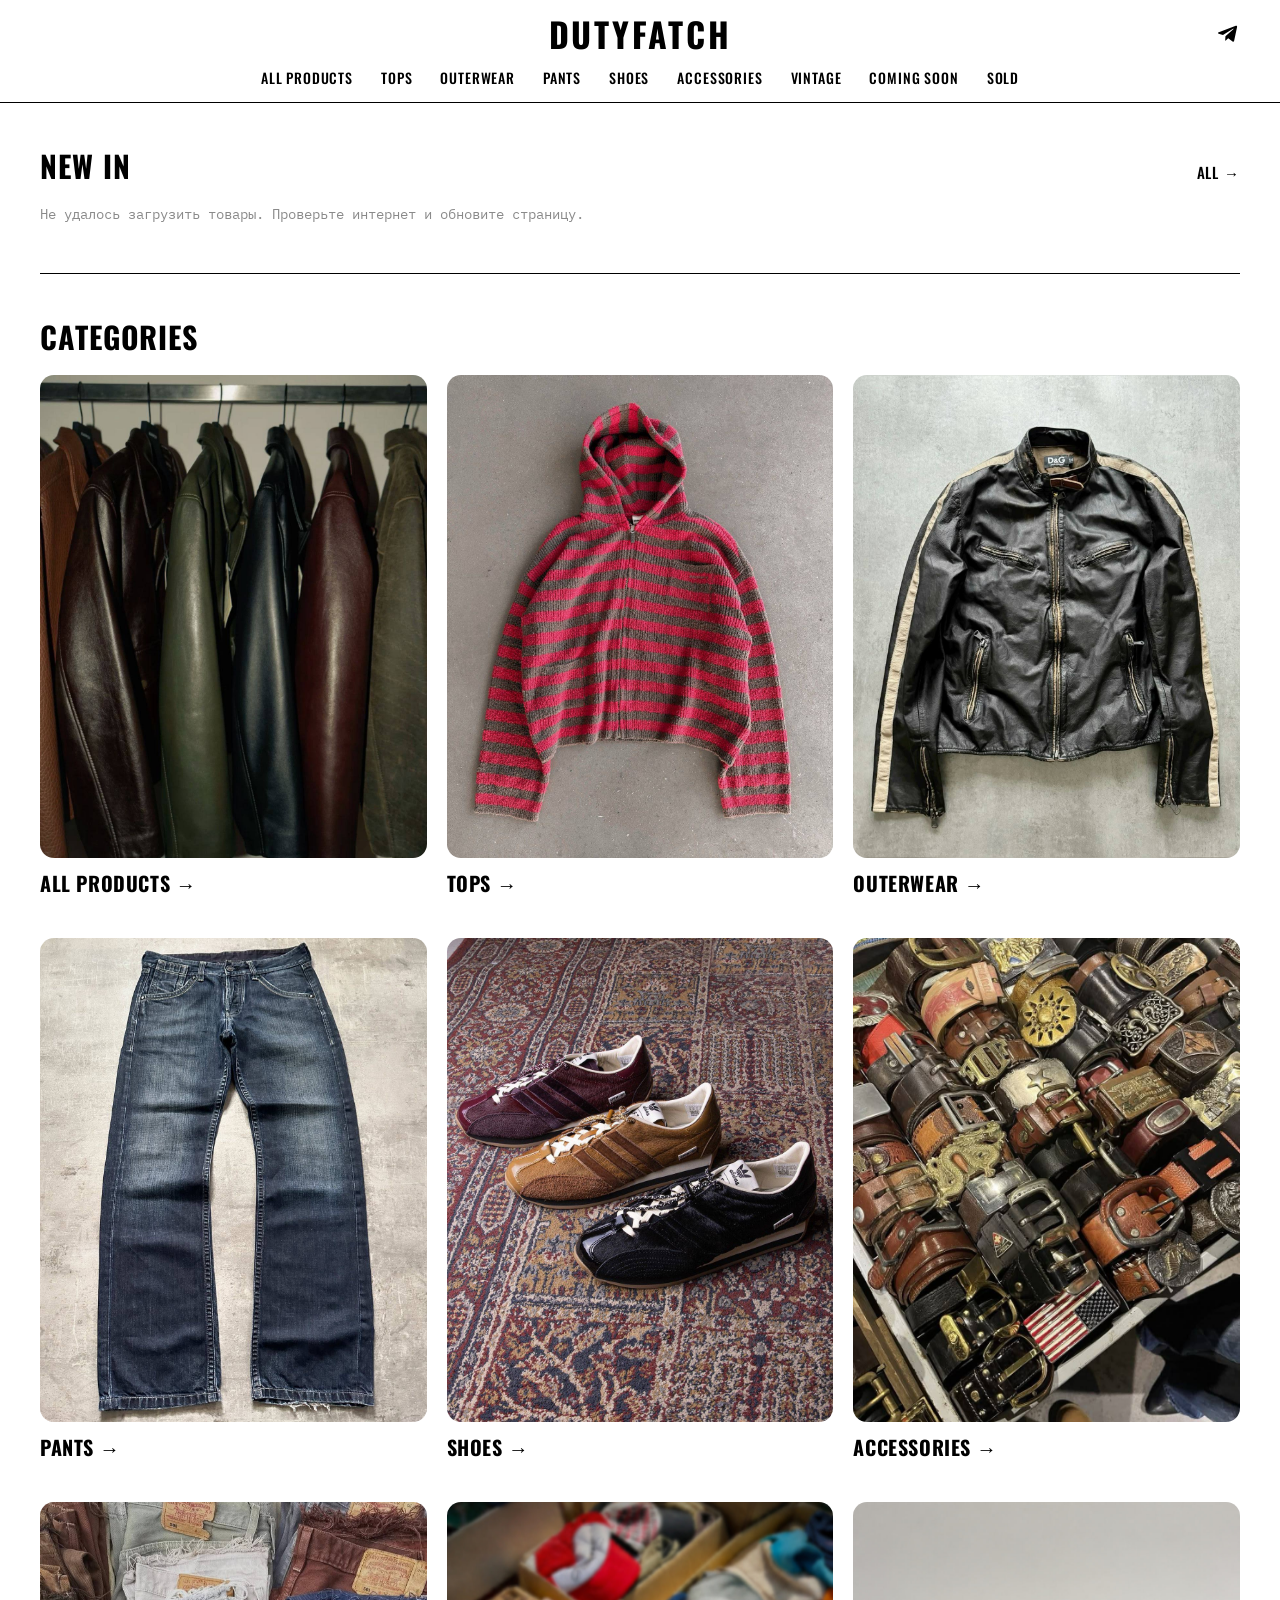
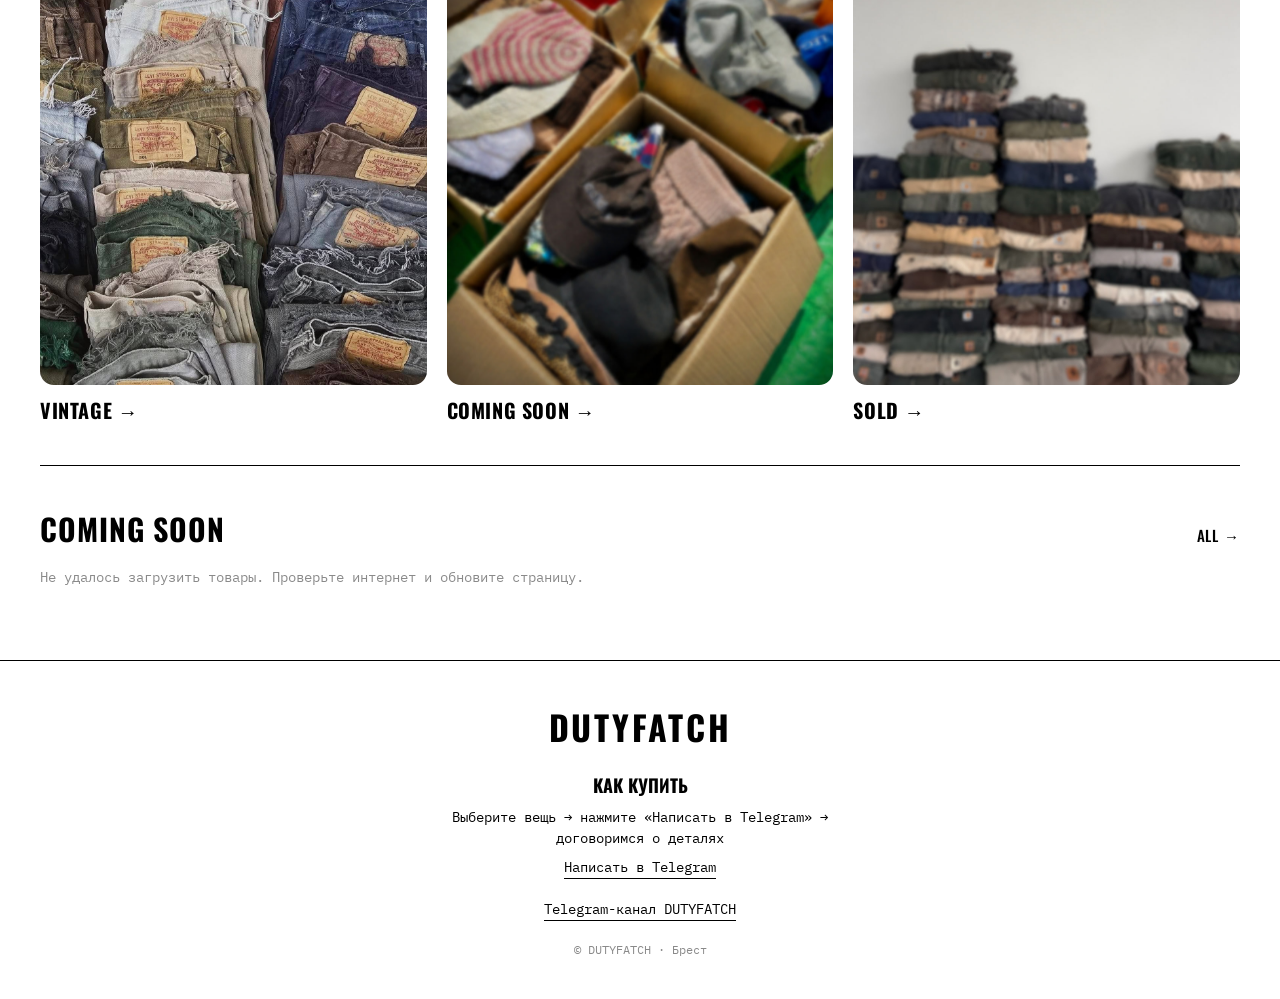
<file: index.html>
<!DOCTYPE html>
<html lang="ru">
<head>
  <meta charset="UTF-8">
  <!-- viewport нужен, чтобы на телефоне сайт не был «уменьшенной копией» компьютерной версии -->
  <meta name="viewport" content="width=device-width, initial-scale=1">
  <title>DUTYFATCH — винтажная одежда, Брест</title>
  <meta name="description" content="Винтажная одежда из Японии, Китая, Таиланда. Что в наличии и что едет.">

  <!-- Шрифты Google: Oswald (меню, заголовки) и IBM Plex Mono (товары, цены, текст) -->
  <link rel="preconnect" href="https://fonts.googleapis.com">
  <link rel="preconnect" href="https://fonts.gstatic.com" crossorigin>
  <link href="https://fonts.googleapis.com/css2?family=IBM+Plex+Mono:wght@400;500&family=Oswald:wght@500;700&display=swap" rel="stylesheet">

  <!-- Иконка во вкладке браузера и на экране телефона -->
  <link rel="icon" href="images/favicon.svg" type="image/svg+xml">
  <link rel="apple-touch-icon" href="images/apple-touch-icon.png">

  <link rel="stylesheet" href="css/style.css">
</head>
<body>

  <!-- Сюда common.js вставит шапку и выезжающее меню -->
  <div id="site-header"></div>

  <main class="main">

    <!-- 1. Новые поступления (в наличии) -->
    <section class="section">
      <div class="section__head">
        <h2 class="section__title">NEW IN</h2>
        <a class="section__more" href="catalog.html?cat=all">ALL →</a>
      </div>
      <div class="carousel" id="new-in"><p class="message">Загрузка…</p></div>
    </section>

    <!-- 2. Плитки категорий -->
    <section class="section">
      <div class="section__head">
        <h2 class="section__title">CATEGORIES</h2>
      </div>
      <div class="tiles" id="category-tiles"></div>
    </section>

    <!-- 3. Товары в пути -->
    <section class="section">
      <div class="section__head">
        <h2 class="section__title">COMING SOON</h2>
        <a class="section__more" href="catalog.html?cat=coming">ALL →</a>
      </div>
      <div class="carousel" id="coming-soon"><p class="message">Загрузка…</p></div>
    </section>

  </main>

  <!-- Сюда common.js вставит подвал -->
  <div id="site-footer"></div>

  <!-- Порядок важен: данные → общие функции → код главной -->
  <script src="js/data.js"></script>
  <script src="js/common.js"></script>
  <script src="js/home.js"></script>
</body>
</html>
</file>
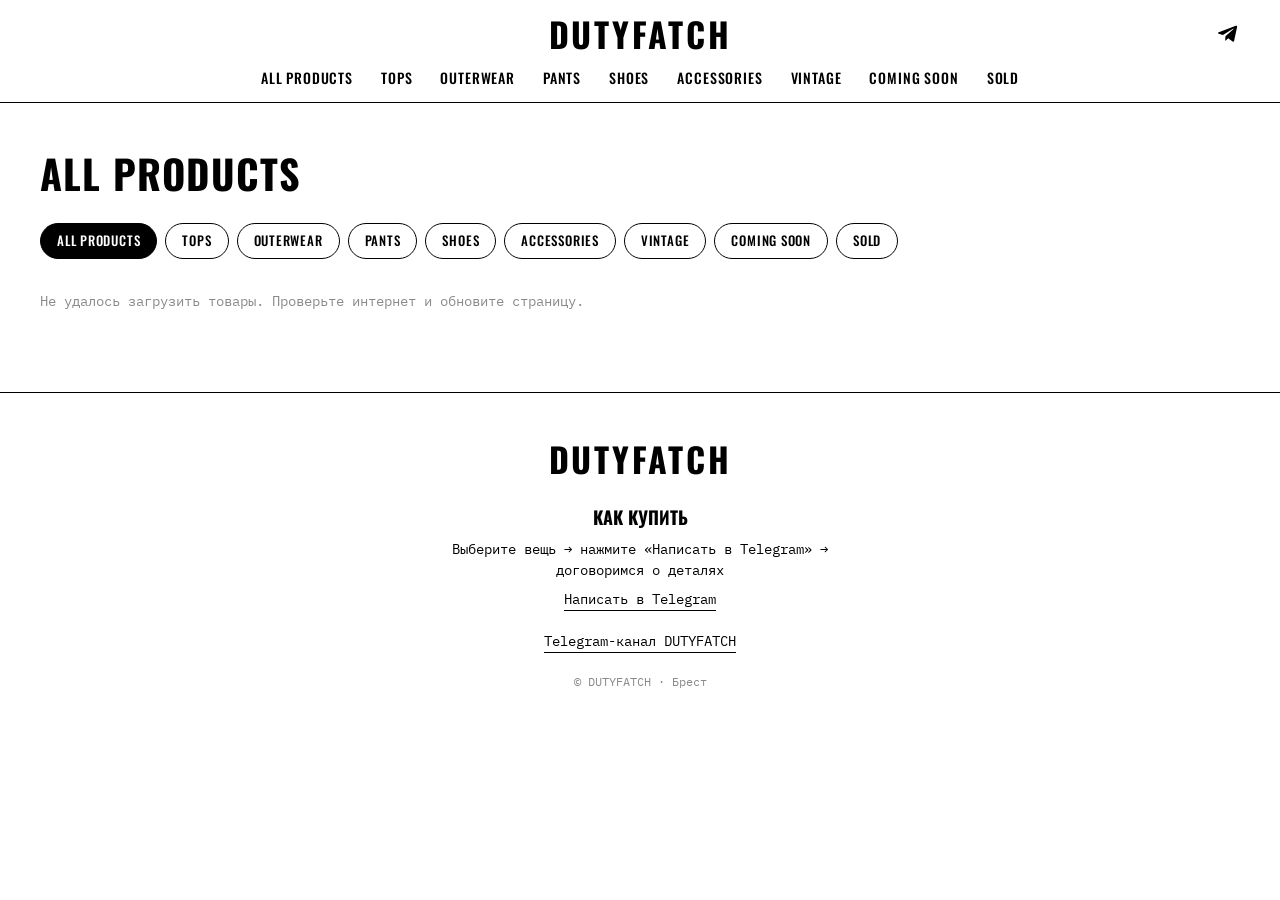
<file: catalog.html>
<!DOCTYPE html>
<html lang="ru">
<head>
  <meta charset="UTF-8">
  <meta name="viewport" content="width=device-width, initial-scale=1">
  <!-- Заголовок вкладки catalog.js заменит на название категории -->
  <title>CATALOG — DUTYFATCH</title>
  <meta name="description" content="Каталог винтажной одежды DUTYFATCH: что в наличии и что едет.">

  <link rel="preconnect" href="https://fonts.googleapis.com">
  <link rel="preconnect" href="https://fonts.gstatic.com" crossorigin>
  <link href="https://fonts.googleapis.com/css2?family=IBM+Plex+Mono:wght@400;500&family=Oswald:wght@500;700&display=swap" rel="stylesheet">

  <!-- Иконка во вкладке браузера и на экране телефона -->
  <link rel="icon" href="images/favicon.svg" type="image/svg+xml">
  <link rel="apple-touch-icon" href="images/apple-touch-icon.png">

  <link rel="stylesheet" href="css/style.css">
</head>
<body>

  <div id="site-header"></div>

  <main class="main">
    <section class="catalog">
      <!-- Название категории слева, количество вещей справа -->
      <div class="catalog__head">
        <h1 class="catalog__title" id="catalog-title"></h1>
        <span class="catalog__count" id="catalog-count"></span>
      </div>

      <!-- Кнопки категорий (на телефоне листаются вбок) -->
      <nav class="cat-tabs" id="cat-tabs" aria-label="Категории"></nav>

      <!-- Сетка карточек -->
      <div class="grid" id="catalog-grid"><p class="message">Загрузка…</p></div>
    </section>
  </main>

  <div id="site-footer"></div>

  <!-- Порядок важен: данные → общие функции → код каталога -->
  <script src="js/data.js"></script>
  <script src="js/common.js"></script>
  <script src="js/catalog.js"></script>
</body>
</html>
</file>
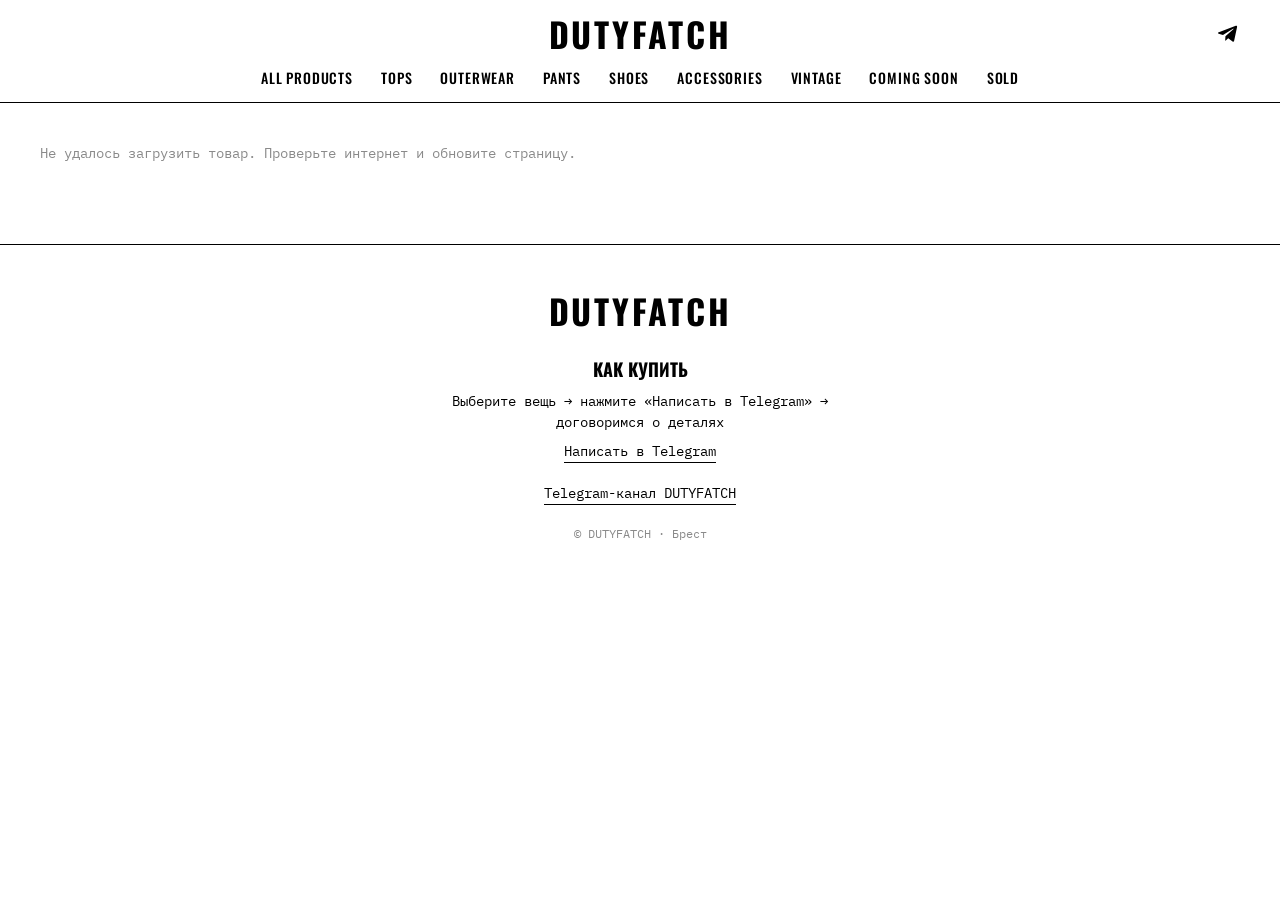
<file: product.html>
<!DOCTYPE html>
<html lang="ru">
<head>
  <meta charset="UTF-8">
  <meta name="viewport" content="width=device-width, initial-scale=1">
  <!-- Заголовок вкладки product.js заменит на бренд и название вещи -->
  <title>DUTYFATCH</title>
  <meta name="description" content="Винтажная одежда DUTYFATCH: фото, размер и замеры вещи.">

  <!-- Здесь у IBM Plex Mono есть ещё жирный 700 — для бренда и цены -->
  <link rel="preconnect" href="https://fonts.googleapis.com">
  <link rel="preconnect" href="https://fonts.gstatic.com" crossorigin>
  <link href="https://fonts.googleapis.com/css2?family=IBM+Plex+Mono:wght@400;500;700&family=Oswald:wght@500;700&display=swap" rel="stylesheet">

  <!-- Иконка во вкладке браузера и на экране телефона -->
  <link rel="icon" href="images/favicon.svg" type="image/svg+xml">
  <link rel="apple-touch-icon" href="images/apple-touch-icon.png">

  <link rel="stylesheet" href="css/style.css">
</head>
<body>

  <div id="site-header"></div>

  <main class="main">
    <!-- Фото и информация о вещи: product.js заполнит после загрузки таблицы -->
    <section class="product" id="product">
      <p class="message">Загрузка…</p>
    </section>

    <!-- Похожие вещи. Скрыты, пока товар не загрузился -->
    <section class="section more" id="more-pickups" hidden>
      <div class="section__head">
        <h2 class="section__title">MORE PICKUPS</h2>
        <a class="section__more" id="more-link" href="catalog.html?cat=all">ALL →</a>
      </div>
      <div class="carousel" id="more-carousel"></div>
    </section>
  </main>

  <div id="site-footer"></div>

  <!-- Окно замеров. Закрытие: крестик, клик по затемнению, Esc -->
  <div class="measure" id="measure" hidden>
    <div class="measure__panel" role="dialog" aria-modal="true" aria-labelledby="measure-title">
      <div class="measure__head">
        <h2 class="measure__title" id="measure-title"></h2>
        <button class="icon-btn measure__close" type="button" aria-label="Закрыть замеры">
          <svg width="24" height="24" viewBox="0 0 24 24" fill="none" stroke="currentColor" stroke-width="1.5" aria-hidden="true">
            <path d="M5 5l14 14M19 5L5 19" />
          </svg>
        </button>
      </div>
      <!-- Фото и таблицу product.js вставит под выбранный размер -->
      <div class="measure__body" id="measure-body"></div>
    </div>
  </div>

  <!-- Фото на весь экран, поверх окна замеров. Закрытие: крестик, клик по фону, Esc -->
  <div class="lightbox" id="lightbox" hidden role="dialog" aria-modal="true" aria-label="Фото на весь экран">
    <button class="icon-btn lightbox__close" type="button" aria-label="Закрыть фото">
      <svg width="24" height="24" viewBox="0 0 24 24" fill="none" stroke="currentColor" stroke-width="1.5" aria-hidden="true">
        <path d="M5 5l14 14M19 5L5 19" />
      </svg>
    </button>
    <!-- src подставит product.js при открытии. Без lazy: фото нужно сразу -->
    <img class="lightbox__img" id="lightbox-img" alt="">
  </div>

  <!-- Порядок важен: данные → общие функции → код страницы товара -->
  <script src="js/data.js"></script>
  <script src="js/common.js"></script>
  <script src="js/product.js"></script>
</body>
</html>
</file>
<file: css/style.css>
:root {
  --bg: #ffffff;          
  --text: #000000;        
  --muted: #8a8a8a;       
  --line: #000000;        
  --placeholder: #e9e9e9; 
  --overlay: rgba(0, 0, 0, 0.4); 

  --font-head: "Oswald", "Arial Narrow", sans-serif;  
  --font-mono: "IBM Plex Mono", "Courier New", monospace; 
  --gutter: 16px;         
  --radius-card: 8px;     
  --radius-tile: 14px;    
  --radius-photo: 14px;  
  --radius-btn: 8px;     
}


* {
  box-sizing: border-box; 
}

body {
  margin: 0;
  background: var(--bg);
  color: var(--text);
  font-family: var(--font-mono);
  font-size: 14px;
  line-height: 1.5;
  
  overflow-wrap: anywhere;
}


body.no-scroll {
  overflow: hidden;
}

a {
  color: inherit;
  text-decoration: none;
}

h1, h2, h3, p {
  margin: 0;
}

img {
  display: block;
  max-width: 100%;
}


.header {
  position: sticky; /* шапка «прилипает» к верху при прокрутке */
  top: 0;
  z-index: 10;
  background: var(--bg);
  border-bottom: 1px solid var(--line);
}

/* Три колонки: бургер | логотип | Telegram */
.header__bar {
  display: grid;
  grid-template-columns: 44px 1fr 44px;
  align-items: center;
  padding: 8px calc(var(--gutter) - 10px); /* -10px: у кнопок свои поля */
}

.icon-btn {
  display: flex;
  align-items: center;
  justify-content: center;
  width: 44px;
  height: 44px;
  padding: 0;
  border: none;
  background: none;
  color: var(--text);
  cursor: pointer;
}

.icon-btn:hover {
  opacity: 0.6;
}

.logo {
  font-family: var(--font-head);
  font-size: 24px;
  font-weight: 700;
  letter-spacing: 0.08em;
  text-align: center;
  text-transform: uppercase;
}

/* Строка категорий на телефоне спрятана — там бургер */
.header__nav {
  display: none;
}

.header__nav a {
  font-family: var(--font-head);
  font-size: 14px;
  font-weight: 500;
  letter-spacing: 0.06em;
  text-transform: uppercase;
}

.header__nav a:hover {
  text-decoration: underline;
  text-underline-offset: 4px;
}

/* ===== Выезжающее меню (телефон) ===== */
.drawer {
  position: fixed;
  inset: 0; /* на весь экран */
  z-index: 100;
  visibility: hidden; /* закрытое меню не ловит клики и Tab */
  transition: visibility 0s 0.3s; /* прячем после окончания анимации */
}

.drawer.is-open {
  visibility: visible;
  transition-delay: 0s;
}

.drawer__overlay {
  position: absolute;
  inset: 0;
  background: var(--overlay);
  opacity: 0;
  transition: opacity 0.3s;
}

.drawer.is-open .drawer__overlay {
  opacity: 1;
}

.drawer__panel {
  position: absolute;
  top: 0;
  bottom: 0;
  left: 0;
  width: min(320px, 85vw);
  padding: 8px var(--gutter) 32px;
  overflow-y: auto;
  background: var(--bg);
  border-right: 1px solid var(--line);
  transform: translateX(-100%); /* спрятано за левым краем */
  transition: transform 0.3s;
}

.drawer.is-open .drawer__panel {
  transform: translateX(0);
}

.drawer__close {
  margin-left: -10px;
}

.drawer__links {
  display: flex;
  flex-direction: column;
  margin-top: 8px;
}

.drawer__links a {
  padding: 12px 0;
  border-bottom: 1px solid var(--line);
  font-family: var(--font-head);
  font-size: 20px;
  font-weight: 700;
  letter-spacing: 0.04em;
  text-transform: uppercase;
}

/* ===== Основная часть ===== */
.main {
  max-width: 1440px;
  margin: 0 auto;
  padding: 0 var(--gutter);
}

.section {
  padding: 28px 0;
}

/* Тонкая линия между разделами */
.section + .section {
  border-top: 1px solid var(--line);
}

/* Заголовок раздела слева, ссылка «ALL →» справа */
.section__head {
  display: flex;
  justify-content: space-between;
  align-items: baseline;
  margin-bottom: 16px;
}

.section__title {
  font-family: var(--font-head);
  font-size: 24px;
  font-weight: 700;
  letter-spacing: 0.03em;
  text-transform: uppercase;
}

.section__more {
  font-family: var(--font-head);
  font-size: 15px;
  font-weight: 500;
  letter-spacing: 0.06em;
}

.section__more:hover {
  text-decoration: underline;
  text-underline-offset: 4px;
}

/* Сообщения: «пусто», ошибки */
.message {
  color: var(--muted);
}

/* ===== Карусель ===== */
.carousel {
  display: flex;
  gap: 12px;
  /* Растягиваем ленту до краёв экрана, а отступ даём изнутри */
  margin: 0 calc(-1 * var(--gutter));
  padding: 0 var(--gutter) 8px;
  overflow-x: auto;
  scroll-snap-type: x mandatory; /* при свайпе карточка «защёлкивается» */
  scroll-padding: 0 var(--gutter);
  scrollbar-width: thin;
}

/* На телефоне видно 2 карточки и край третьей — понятно, что можно листать */
.carousel > .card {
  flex: 0 0 42%;
  scroll-snap-align: start;
}

.carousel > .message {
  padding: 0;
}

/* ===== Карточка товара ===== */
.card {
  display: block;
}

.card__photo {
  position: relative; /* чтобы плашку статуса поставить в угол */
  aspect-ratio: 3 / 4;
  overflow: hidden;
  border-radius: var(--radius-card);
  background: var(--placeholder);
}

.card__photo img {
  width: 100%;
  height: 100%;
  object-fit: cover; /* фото заполняет рамку без искажений */
}

.card__brand {
  margin-top: 8px;
  color: var(--muted);
  font-size: 11px;
  text-transform: uppercase;
}

.card__name,
.card__price {
  font-family: var(--font-mono);
  font-size: 13px;
  font-weight: 500;
  text-transform: uppercase;
}

.card__name {
  margin-top: 2px;
}

/* Плашка статуса в левом нижнем углу фото */
.badge {
  position: absolute;
  left: 8px;
  bottom: 8px;
  padding: 2px 8px;
  border: 1px solid var(--line);
  border-radius: 4px;
  background: var(--bg);
  color: var(--text);
  font-size: 11px;
  line-height: 1.4;
}

/* ===== Плашка ORIGINAL: рамка, как у плашки статуса, только меньше ===== */
.mark {
  display: inline-block;
  padding: 1px 6px;
  border: 1px solid var(--line);
  border-radius: 4px;
  background: var(--bg);
  color: var(--text);
  font-family: var(--font-mono);
  font-size: 10px;
  font-weight: 500;
  line-height: 1.4;
  letter-spacing: 0.04em;
}

/* На карточке — в левом верхнем углу фото (статус — в левом нижнем) */
.card__photo > .mark {
  position: absolute;
  top: 8px;
  left: 8px;
}

/* На странице товара — строкой под названием */
.product__marks {
  display: flex;
  flex-wrap: wrap;
  align-items: center;
  gap: 8px;
  margin-top: 8px;
}

.product__marks .mark {
  font-size: 11px;
}

/* «Ожидается: …» под ценой у едущих вещей */
.card__eta {
  margin-top: 2px;
  font-size: 12px;
}

/* Проданное: фото серое и полупрозрачное */
.card--sold .card__photo img {
  filter: grayscale(1);
  opacity: 0.5;
}

/* Надпись «SOLD» ровно по центру фото: белая плашка с тонкой рамкой */
.card__sold {
  position: absolute;
  top: 50%;
  left: 50%;
  transform: translate(-50%, -50%);
  /* слева на 0.24em больше — компенсирует отступ после последней буквы */
  padding: 6px 14px 6px calc(14px + 0.24em);
  border: 1px solid var(--line);
  background: var(--bg);
  color: var(--text);
  font-family: var(--font-head);
  font-size: 13px;
  font-weight: 500;
  line-height: 1;
  letter-spacing: 0.24em;
  white-space: nowrap; /* никогда не переносить на вторую строку */
}

/* Ссылка внутри сообщения («Telegram-канал») */
.message a {
  color: var(--text);
  border-bottom: 1px solid var(--line);
}

/* ===== Каталог ===== */
.catalog {
  padding: 24px 0 40px;
}

/* Название слева, «12 ITEMS» справа */
.catalog__head {
  display: flex;
  justify-content: space-between;
  align-items: baseline;
  gap: 16px;
}

.catalog__title {
  font-family: var(--font-head);
  font-size: 28px;
  font-weight: 700;
  letter-spacing: 0.03em;
  text-transform: uppercase;
}

.catalog__count {
  flex: none; /* не сжимается, если название длинное */
  font-family: var(--font-head);
  font-size: 14px;
  font-weight: 500;
  letter-spacing: 0.06em;
}

/* Строка кнопок: на телефоне листается вбок, как карусель */
.cat-tabs {
  position: relative; /* от неё считается offsetLeft кнопок в catalog.js */
  display: flex;
  gap: 8px;
  margin: 16px calc(-1 * var(--gutter)) 24px;
  padding: 0 var(--gutter);
  overflow-x: auto;
  scrollbar-width: none; /* полосу прокрутки прячем — листают пальцем */
}

.cat-tabs::-webkit-scrollbar {
  display: none;
}

.cat-tab {
  flex: none; /* кнопки не сжимаются, лишнее уходит вбок */
  padding: 9px 16px;
  border: 1px solid var(--line);
  border-radius: 999px;
  font-family: var(--font-head);
  font-size: 13px;
  font-weight: 500;
  line-height: 1.2;
  letter-spacing: 0.06em;
  text-transform: uppercase;
  white-space: nowrap;
}

.cat-tab:hover {
  text-decoration: underline;
  text-underline-offset: 3px;
}

/* Активная категория залита чёрным */
.cat-tab.is-active {
  background: var(--text);
  color: var(--bg);
  text-decoration: none;
}

/* Сетка карточек: 2 колонки на телефоне */
.grid {
  display: grid;
  grid-template-columns: repeat(2, minmax(0, 1fr)); /* minmax — длинное название не растянет колонку */
  gap: 28px 12px;
}

/* Сообщение («Загрузка…», «Пока пусто») — на всю ширину сетки */
.grid > .message {
  grid-column: 1 / -1;
}

/* ===== Плитки категорий ===== */
.tiles {
  display: grid;
  grid-template-columns: repeat(2, 1fr); /* 2 колонки на телефоне */
  gap: 24px 12px;
}

.tile__photo {
  aspect-ratio: 4 / 5;
  overflow: hidden;
  border-radius: var(--radius-tile);
  background: var(--placeholder);
}

.tile__photo img {
  width: 100%;
  height: 100%;
  object-fit: cover;
  transition: transform 0.4s;
}

.tile:hover .tile__photo img {
  transform: scale(1.03);
}

.tile__name {
  display: block;
  margin-top: 10px;
  font-family: var(--font-head);
  font-size: 16px;
  font-weight: 700;
  letter-spacing: 0.03em;
  text-transform: uppercase;
}

/* ===== Подвал ===== */
.footer {
  display: flex;
  flex-direction: column;
  align-items: center;
  gap: 20px;
  margin-top: 24px;
  padding: 40px var(--gutter);
  border-top: 1px solid var(--line);
  text-align: center;
}

.footer__how {
  display: flex;
  flex-direction: column;
  align-items: center;
  gap: 8px;
  max-width: 420px;
}

.footer__title {
  font-family: var(--font-head);
  font-size: 18px;
  font-weight: 700;
  text-transform: uppercase;
}

.footer__link {
  border-bottom: 1px solid var(--line);
}

.footer__link:hover {
  opacity: 0.6;
}

.footer__copy {
  color: var(--muted);
  font-size: 12px;
}

/* ===== Страница товара ===== */
.product {
  padding: 16px 0 40px;
}

/* --- Фото --- */
.gallery__main {
  position: relative; /* чтобы поставить лупу в угол */
}

/* Лента больших фото: листается свайпом и «защёлкивается» на фото */
.gallery__track {
  position: relative; /* от неё считается offsetLeft фото в product.js */
  display: flex;
  gap: 8px;
  /* На телефоне лента до правого края экрана — там выглядывает следующее фото */
  margin-right: calc(-1 * var(--gutter));
  padding-right: var(--gutter);
  overflow-x: auto;
  scroll-snap-type: x mandatory;
  scrollbar-width: none; /* полосу прокрутки прячем — листают пальцем */
}

.gallery__track::-webkit-scrollbar {
  display: none;
}

/* 86% ширины — справа виден край следующего фото */
.gallery__slide {
  flex: 0 0 86%;
  aspect-ratio: 3 / 4;
  overflow: hidden;
  border-radius: var(--radius-photo);
  background: var(--placeholder);
  scroll-snap-align: start;
}

/* Одно фото — на всю ширину, листать нечего */
.gallery--single .gallery__slide {
  flex-basis: 100%;
}

.gallery__slide img {
  width: 100%;
  height: 100%;
  object-fit: cover;
}

/* Фото нет — серая заглушка */
.gallery__empty {
  aspect-ratio: 3 / 4;
  border-radius: var(--radius-photo);
  background: var(--placeholder);
}

/* Круглая кнопка-лупа в левом верхнем углу */
.gallery__zoom {
  position: absolute;
  top: 12px;
  left: 12px;
  display: flex;
  align-items: center;
  justify-content: center;
  width: 40px;
  height: 40px;
  padding: 0;
  border: 1px solid var(--line);
  border-radius: 50%;
  background: var(--bg);
  color: var(--text);
  cursor: pointer;
}

.gallery__zoom:hover {
  background: var(--text);
  color: var(--bg);
}

/* Ряд миниатюр со стрелками по бокам */
.gallery__nav {
  display: flex;
  align-items: center;
  gap: 4px;
  margin-top: 10px;
}

.gallery__arrow {
  flex: none;
  display: flex;
  align-items: center;
  justify-content: center;
  width: 32px;
  height: 44px;
  padding: 0;
  border: none;
  background: none;
  color: var(--text);
  cursor: pointer;
}

/* На первом/последнем фото стрелка бледная и не нажимается */
.gallery__arrow:disabled {
  opacity: 0.25;
  cursor: default;
}

.gallery__thumbs {
  position: relative; /* от него считается offsetLeft миниатюр */
  flex: 1;
  display: flex;
  gap: 8px;
  overflow-x: auto;
  scrollbar-width: none;
}

.gallery__thumbs::-webkit-scrollbar {
  display: none;
}

.gallery__thumb {
  flex: 0 0 56px;
  aspect-ratio: 3 / 4;
  overflow: hidden;
  padding: 0;
  border: 1.5px solid transparent;
  border-radius: 6px;
  background: var(--placeholder);
  cursor: pointer;
}

/* Активная миниатюра обведена чёрным */
.gallery__thumb.is-active {
  border-color: var(--line);
}

.gallery__thumb img {
  width: 100%;
  height: 100%;
  object-fit: cover;
}

/* --- Информация --- */
.product__info {
  margin-top: 24px;
}

/* Бренд жирным, под ним название модели обычным */
.product__title {
  display: flex;
  flex-direction: column;
  gap: 2px;
  font-family: var(--font-mono);
  font-size: 16px;
  line-height: 1.35;
  text-transform: uppercase;
}

.product__brand {
  font-weight: 700;
}

.product__name {
  font-weight: 400;
}

.product__price {
  margin-top: 12px;
  font-size: 18px;
  font-weight: 700;
  text-transform: uppercase;
}

.product__status {
  margin-top: 12px;
  font-size: 13px;
}

.product__eta {
  font-size: 13px;
}

/* pre-line — переносы строк из таблицы сохраняются */
.product__desc {
  margin-top: 16px;
  white-space: pre-line;
}

/* --- Размер и кнопка «Замеры» --- */
.size {
  display: flex;
  align-items: flex-end; /* кнопка на одной линии с выпадающим списком */
  gap: 12px;
  margin-top: 20px;
  padding-top: 20px;
  border-top: 1px solid var(--line);
}

.size__choice {
  flex: 1;
  min-width: 0;
}

.size__label {
  display: block;
  margin-bottom: 6px;
  font-size: 13px;
}

/* Высота как у кнопки — текст ровно напротив неё */
.size__single {
  font-weight: 500;
  line-height: 44px;
}

/* Выпадающий список в рамке; стандартную стрелку убираем, рисуем свою ▼ */
.select {
  position: relative;
}

.select select {
  width: 100%;
  height: 44px;
  padding: 0 40px 0 14px;
  border: 1px solid var(--line);
  border-radius: var(--radius-btn);
  background: var(--bg);
  color: var(--text);
  font-family: var(--font-mono);
  font-size: 14px;
  text-transform: uppercase;
  appearance: none;
  -webkit-appearance: none;
  cursor: pointer;
}

.select::after {
  content: "▼";
  position: absolute;
  top: 50%;
  right: 14px;
  transform: translateY(-50%);
  font-size: 10px;
  pointer-events: none; /* клик по стрелке проходит в список */
}

/* Кнопка с рамкой («Замеры») */
.btn-outline {
  flex: none;
  height: 44px;
  padding: 0 20px;
  border: 1px solid var(--line);
  border-radius: var(--radius-btn);
  background: var(--bg);
  color: var(--text);
  font-family: var(--font-mono);
  font-size: 14px;
  cursor: pointer;
}

.btn-outline:hover {
  background: var(--text);
  color: var(--bg);
}

/* --- Блок заказа --- */
.order {
  margin-top: 20px;
  padding-top: 20px;
  border-top: 1px solid var(--line);
}

.order__text {
  font-size: 13px;
}

/* Чёрная кнопка на всю ширину */
.btn-black {
  display: flex;
  align-items: center;
  justify-content: center;
  gap: 10px;
  width: 100%;
  height: 52px;
  margin-top: 14px;
  border-radius: var(--radius-btn);
  background: var(--text);
  color: var(--bg);
  font-family: var(--font-head);
  font-size: 16px;
  font-weight: 500;
  letter-spacing: 0.06em;
  text-transform: uppercase;
}

.btn-black:hover {
  opacity: 0.85;
}

.order__sold {
  font-weight: 700;
}

.order__similar {
  display: inline-block;
  margin-top: 8px;
  border-bottom: 1px solid var(--line);
}

/* --- Товар не найден --- */
.product__empty {
  display: flex;
  flex-direction: column;
  align-items: center;
  gap: 12px;
  padding: 64px 0;
  text-align: center;
}

.product__empty-title {
  font-family: var(--font-head);
  font-size: 24px;
  font-weight: 700;
  text-transform: uppercase;
}

.product__empty-link {
  border-bottom: 1px solid var(--line);
}

/* --- MORE PICKUPS --- */
.more {
  border-top: 1px solid var(--line);
  scroll-margin-top: 72px; /* по ссылке «Смотреть похожие» заголовок не уйдёт под шапку */
}

/* --- Окно замеров --- */
/* Затемнение на весь экран, окно по центру */
.measure {
  position: fixed;
  inset: 0;
  z-index: 150; /* выше шапки, ниже фото на весь экран */
  display: flex;
  align-items: center;
  justify-content: center;
  padding: 8px; /* на телефоне окно почти на весь экран */
  background: var(--overlay);
}

.measure[hidden] {
  display: none;
}

/* Белое окно: шапка с крестиком стоит, содержимое прокручивается */
.measure__panel {
  display: flex;
  flex-direction: column;
  width: 100%;
  max-height: 100%;
  border: 1px solid var(--line);
  border-radius: var(--radius-btn);
  background: var(--bg);
  overflow: hidden;
}

.measure__head {
  display: flex;
  align-items: center;
  justify-content: space-between;
  gap: 12px;
  padding: 6px 6px 6px 16px;
  border-bottom: 1px solid var(--line);
}

.measure__title {
  margin: 0;
  font-family: var(--font-head);
  font-size: 20px;
  font-weight: 700;
  text-transform: uppercase;
}

.measure__body {
  padding: 16px;
  overflow-y: auto;
  overscroll-behavior: contain; /* прокрутка окна не передаётся странице */
}

/* Фото 2×2 — и на телефоне тоже */
.measure__photos {
  display: grid;
  grid-template-columns: repeat(2, minmax(0, 1fr));
  gap: 8px;
}

.measure__photo {
  aspect-ratio: 3 / 4;
  padding: 0;
  border: none;
  border-radius: var(--radius-card);
  background: var(--placeholder);
  overflow: hidden;
  cursor: zoom-in;
}

.measure__photo img {
  width: 100%;
  height: 100%;
  object-fit: cover;
}

/* Таблица замеров: подпись слева, значение справа, тонкие линии между строк */
.measure__table {
  width: 100%;
  margin-top: 16px;
  border-collapse: collapse;
}

/* Фото нет — таблица сразу под шапкой, без отступа */
.measure__table:first-child {
  margin-top: 0;
}

.measure__table th,
.measure__table td {
  padding: 10px 0;
  border-bottom: 1px solid var(--line);
  font-size: 13px;
  vertical-align: top;
}

.measure__table tr:last-child th,
.measure__table tr:last-child td {
  border-bottom: none;
}

.measure__table th {
  padding-right: 16px;
  font-weight: 400;
  text-align: left;
}

.measure__table td {
  font-weight: 500;
  text-align: right;
  white-space: nowrap; /* «72 см» не разрывается */
}

.measure__empty {
  margin: 0;
  font-size: 13px;
}

/* --- Фото на весь экран --- */
.lightbox {
  position: fixed;
  inset: 0;
  z-index: 200;
  display: flex;
  align-items: center;
  justify-content: center;
  padding: 56px var(--gutter);
  background: var(--bg);
}

/* display: flex выше перебивает атрибут hidden — возвращаем скрытие */
.lightbox[hidden] {
  display: none;
}

.lightbox__img {
  max-width: 100%;
  max-height: 100%;
  object-fit: contain;
}

.lightbox__close {
  position: absolute;
  top: 6px;
  right: 6px;
}


@media (min-width: 900px) {
  :root {
    --gutter: 40px;
  }

  .logo {
    font-size: 34px;
  }

  /* Бургер не нужен, но место держим — чтобы логотип стоял ровно по центру */
  .header__burger {
    visibility: hidden;
  }

  /* Категории в строку под логотипом */
  .header__nav {
    display: flex;
    flex-wrap: wrap;
    justify-content: center;
    gap: 8px 28px;
    padding: 0 var(--gutter) 14px;
  }

  .section {
    padding: 40px 0;
  }

  .section__title {
    font-size: 30px;
  }

  /* На компьютере видно 4 карточки и край пятой */
  .carousel > .card {
    flex-basis: 23%;
  }

  .carousel {
    gap: 20px;
  }

  .tiles {
    grid-template-columns: repeat(3, 1fr); /* 3 колонки */
    gap: 40px 20px;
  }

  .tile__name {
    font-size: 20px;
  }

  .catalog {
    padding: 40px 0 56px;
  }

  .catalog__title {
    font-size: 40px;
  }

  /* На компьютере все кнопки помещаются — переносим, а не листаем */
  .cat-tabs {
    flex-wrap: wrap;
    margin: 20px 0 32px;
    padding: 0;
  }

  .grid {
    grid-template-columns: repeat(3, minmax(0, 1fr)); /* 3 колонки */
    gap: 48px 20px;
  }

  /* Страница товара: фото слева, информация справа */
  .product {
    padding: 40px 0 56px;
  }

  .product__layout {
    display: grid;
    grid-template-columns: minmax(0, 1fr) minmax(0, 1fr); /* фото и миниатюры помещаются в экран */
    gap: 56px;
    align-items: start;
    max-width: 1040px;
    margin: 0 auto;
  }

  /* Лента в своей колонке, до края экрана не тянется */
  .gallery__track {
    margin-right: 0;
    padding-right: 0;
  }

  .gallery__thumb {
    flex-basis: 64px;
  }

  /* Информация «прилипает» под шапкой, пока листаешь страницу */
  .product__info {
    position: sticky;
    top: 140px;
    margin-top: 0;
  }

  .product__title {
    font-size: 18px;
  }

  .product__price {
    font-size: 20px;
  }

  .more {
    scroll-margin-top: 130px;
  }

  /* Окно замеров на компьютере — аккуратное, по центру */
  .measure {
    padding: 40px;
  }

  .measure__panel {
    max-width: 560px;
  }

  .measure__body {
    padding: 20px;
  }
}
</file>
